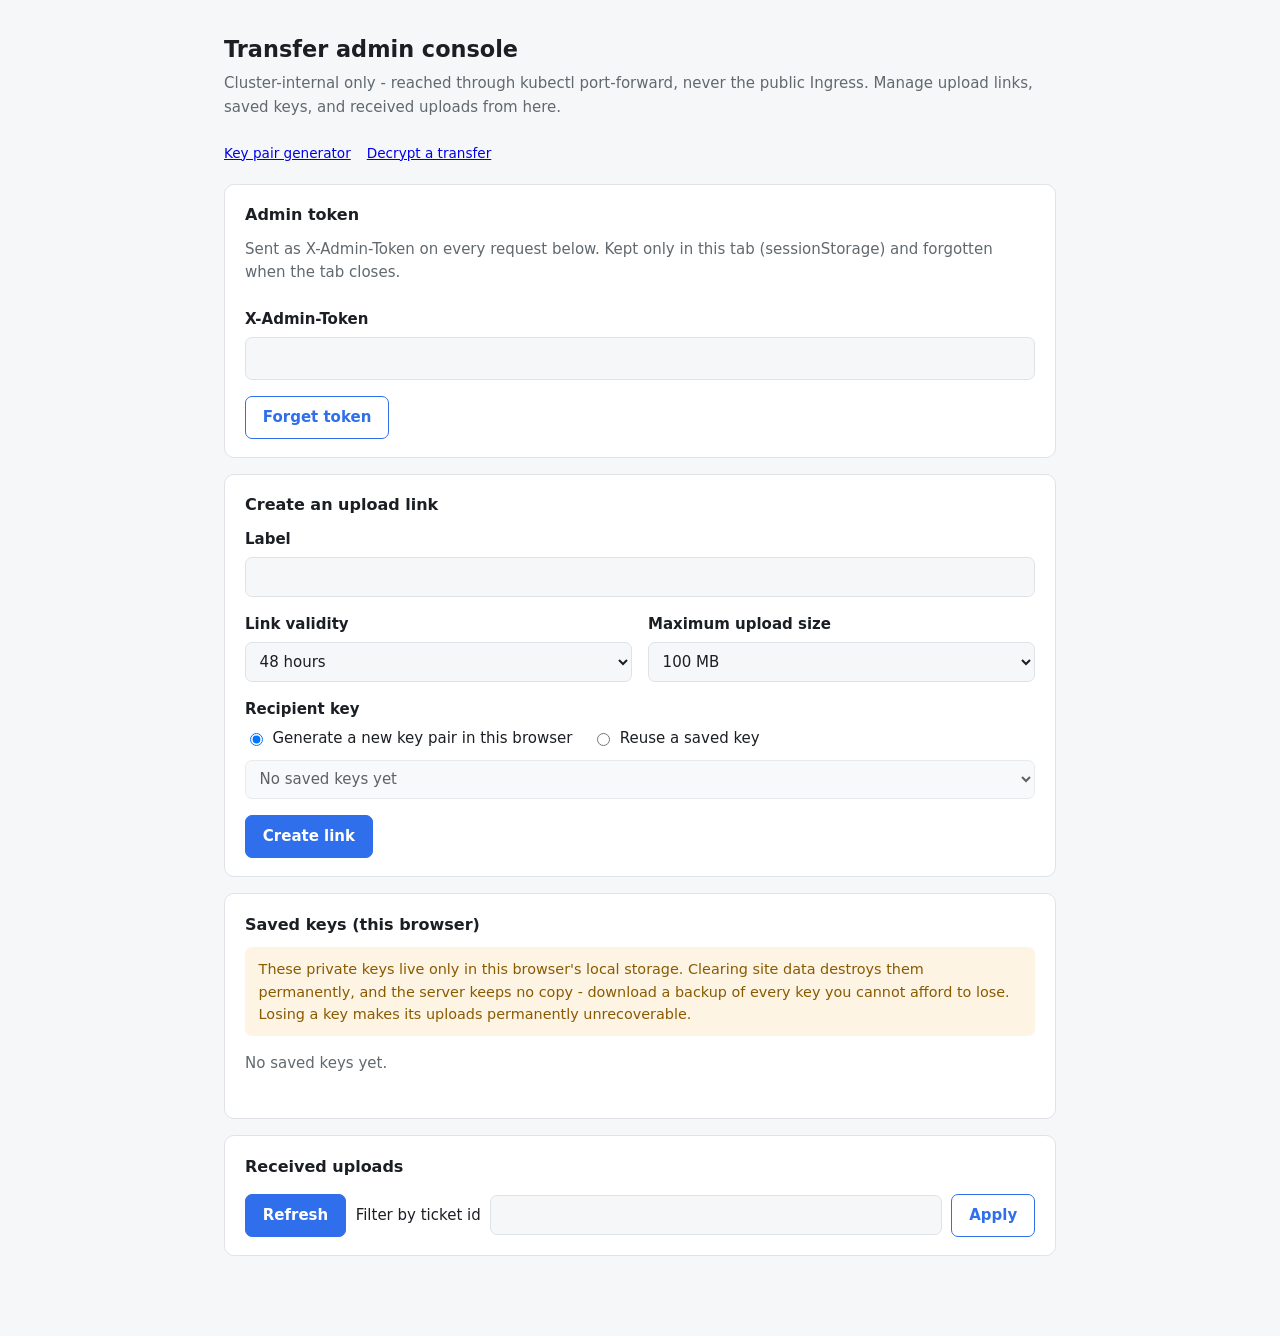
<file: wwwroot/transfer-admin/index.html>
<!DOCTYPE html>
<!--
    Cluster-internal admin console. The public Ingress for transfer.coflnet.com routes only the
    /transfer/ prefix, so everything under /transfer-admin/ (this page included) is unreachable
    from the internet - it is only ever opened through `kubectl port-forward svc/static-s3 8000:8000 -n s3`
    and then browsing to http://localhost:8000/transfer-admin/.
-->
<html lang="en">

<head>
    <meta charset="utf-8">
    <meta name="viewport" content="width=device-width, initial-scale=1">
    <meta name="robots" content="noindex, nofollow">
    <title data-i18n-title="admin.title">Transfer admin console</title>
    <link rel="stylesheet" href="../transfer/style.css">
</head>

<body>
    <main class="admin">
        <h1 data-i18n="admin.title">Transfer admin console</h1>
        <p class="sub" data-i18n="admin.intro">
            Cluster-internal only - reached through kubectl port-forward, never the public Ingress. Manage upload
            links, saved keys, and received uploads from here.
        </p>

        <nav class="top">
            <a href="keys.html" data-i18n="admin.nav.keys">Key pair generator</a>
            <a href="decrypt.html" data-i18n="admin.nav.decrypt">Decrypt a transfer</a>
        </nav>

        <!-- (a) Admin token -->
        <section class="panel">
            <h2 data-i18n="admin.token.title">Admin token</h2>
            <p class="sub" data-i18n="admin.token.description">
                Sent as X-Admin-Token on every request below. Kept only in this tab (sessionStorage) and forgotten
                when the tab closes.
            </p>
            <div class="field">
                <label for="admin-token" data-i18n="admin.token.label">X-Admin-Token</label>
                <input type="password" id="admin-token" autocomplete="off" spellcheck="false">
            </div>
            <div class="row">
                <button class="secondary" id="forget-token" data-i18n="admin.token.forget">Forget token</button>
            </div>
            <div class="note bad" id="token-error" hidden></div>
        </section>

        <!-- (b) Create an upload link -->
        <section class="panel">
            <h2 data-i18n="admin.create.title">Create an upload link</h2>
            <form id="create-form">
                <div class="field">
                    <label for="create-label" data-i18n="admin.create.label">Label</label>
                    <input type="text" id="create-label">
                </div>
                <div class="field grid-2">
                    <div>
                        <label for="create-ttl" data-i18n="admin.create.ttl">Link validity</label>
                        <select id="create-ttl">
                            <option value="3600" data-i18n="admin.create.ttl.1h">1 hour</option>
                            <option value="86400" data-i18n="admin.create.ttl.24h">24 hours</option>
                            <option value="172800" selected data-i18n="admin.create.ttl.48h">48 hours</option>
                            <option value="604800" data-i18n="admin.create.ttl.7d">7 days</option>
                            <option value="1209600" data-i18n="admin.create.ttl.14d">14 days</option>
                        </select>
                    </div>
                    <div>
                        <label for="create-max-bytes" data-i18n="admin.create.maxBytes">Maximum upload size</label>
                        <select id="create-max-bytes">
                            <option value="10485760" data-i18n="admin.create.maxBytes.10mb">10 MB</option>
                            <option value="104857600" selected data-i18n="admin.create.maxBytes.100mb">100 MB
                            </option>
                            <option value="268435456" data-i18n="admin.create.maxBytes.256mb">256 MB</option>
                        </select>
                    </div>
                </div>
                <div class="field">
                    <label data-i18n="admin.create.keySource">Recipient key</label>
                    <div class="choice">
                        <label>
                            <input type="radio" name="key-source" value="generate" checked>
                            <span data-i18n="admin.create.keySource.generate">Generate a new key pair in this
                                browser</span>
                        </label>
                        <label>
                            <input type="radio" name="key-source" value="reuse">
                            <span data-i18n="admin.create.keySource.reuse">Reuse a saved key</span>
                        </label>
                    </div>
                    <select id="create-saved-key" disabled>
                        <option value="" data-i18n="admin.create.savedKey.empty">No saved keys yet</option>
                    </select>
                </div>
                <div class="row">
                    <button type="submit" id="create-submit" data-i18n="admin.create.submit">Create link</button>
                </div>
            </form>
            <div class="note bad" id="create-error" hidden></div>

            <div id="create-result" hidden>
                <div class="note ok" id="create-saved-notice" hidden data-i18n="admin.create.savedNotice"></div>
                <dl class="facts">
                    <div>
                        <dt data-i18n="admin.create.result.url">Upload link</dt>
                        <dd class="mono" id="result-url"></dd>
                    </div>
                    <div>
                        <dt data-i18n="admin.create.result.ticket">Ticket id</dt>
                        <dd class="mono" id="result-id"></dd>
                    </div>
                    <div>
                        <dt data-i18n="upload.fact.expires">Link expires</dt>
                        <dd id="result-expires"></dd>
                    </div>
                    <div>
                        <dt data-i18n="upload.fact.max">Max file size</dt>
                        <dd id="result-max"></dd>
                    </div>
                </dl>
                <div class="row">
                    <button class="secondary" id="copy-link" data-i18n="admin.create.copy">Copy link</button>
                </div>
            </div>
        </section>

        <!-- (c) Saved keys -->
        <section class="panel">
            <h2 data-i18n="admin.keys.title">Saved keys (this browser)</h2>
            <div class="note warn" data-i18n="admin.keys.warning"></div>
            <div class="note bad" id="storage-unavailable" hidden data-i18n="admin.keys.unavailable"></div>
            <p class="sub" id="keys-empty" data-i18n="admin.keys.empty">No saved keys yet.</p>
            <div class="table-scroll">
                <table id="keys-table" hidden>
                    <thead>
                        <tr>
                            <th data-i18n="admin.keys.column.label">Label</th>
                            <th data-i18n="admin.keys.column.id">Ticket id</th>
                            <th data-i18n="admin.keys.column.created">Created</th>
                            <th></th>
                        </tr>
                    </thead>
                    <tbody id="keys-body"></tbody>
                </table>
            </div>
        </section>

        <!-- (d) Received uploads -->
        <section class="panel">
            <h2 data-i18n="admin.uploads.title">Received uploads</h2>
            <div class="row">
                <button id="uploads-refresh" data-i18n="admin.uploads.refresh">Refresh</button>
                <label for="uploads-filter" data-i18n="admin.uploads.filter.label">Filter by ticket id</label>
                <input type="text" id="uploads-filter" class="grow">
                <button class="secondary" id="uploads-filter-apply" data-i18n="admin.uploads.filter.apply">Apply
                </button>
            </div>
            <div class="note bad" id="uploads-error" hidden></div>
            <p class="sub" id="uploads-empty" data-i18n="admin.uploads.empty" hidden>No uploads found.</p>
            <div class="table-scroll">
                <table id="uploads-table" hidden>
                    <thead>
                        <tr>
                            <th data-i18n="admin.uploads.column.ticket">Ticket</th>
                            <th data-i18n="admin.uploads.column.file">File</th>
                            <th data-i18n="admin.uploads.column.size">Size</th>
                            <th data-i18n="admin.uploads.column.modified">Received</th>
                            <th></th>
                        </tr>
                    </thead>
                    <tbody id="uploads-body"></tbody>
                </table>
            </div>
        </section>
    </main>

    <script type="module">
        import { decryptFile, generateKeyPair } from '../transfer/crypto.js';
        import { mobile, readKeys, saveKeys, download, copy } from './mobile.js';
        import { applyTranslations, formatExpiry, formatSize, t } from '../transfer/i18n.js';

        applyTranslations();

        // --- Admin token: sessionStorage only, so it dies with the tab rather than lingering
        // like localStorage would. ---
        const TOKEN_KEY = 'statics3.transfer.adminToken';
        const tokenInput = document.getElementById('admin-token');
        const tokenError = document.getElementById('token-error');

        async function getToken() {
            try {
                const retained = sessionStorage.getItem(TOKEN_KEY);
                if (retained !== null) return retained;
            } catch { /* Native profiles can still supply their initial token. */ }
            return mobile ? await mobile.readToken() : '';
        }

        function setToken(value) {
            try {
                if (value || mobile) sessionStorage.setItem(TOKEN_KEY, value);
                else sessionStorage.removeItem(TOKEN_KEY);
            } catch {
                // Best effort only - adminFetch() still sends whatever is in the field.
            }
        }

        tokenInput.value = await getToken();
        tokenInput.addEventListener('input', () => setToken(tokenInput.value));
        document.getElementById('forget-token').addEventListener('click', () => {
            tokenInput.value = '';
            setToken('');
            tokenError.hidden = true;
        });

        async function adminFetch(path, options = {}) {
            const headers = new Headers(options.headers || {});
            headers.set('X-Admin-Token', tokenInput.value);
            const response = await fetch(path, { ...options, headers });
            tokenError.hidden = response.status !== 401;
            if (response.status === 401)
                tokenError.textContent = t('admin.token.rejected');
            return response;
        }

        // --- Saved keys: the native production vault on Android, localStorage in ordinary browsers. ---
        const storageUnavailable = document.getElementById('storage-unavailable');
        let storageOk = true;

        async function persistSavedKeys(keys) {
            try {
                await saveKeys(keys);
                storageOk = true;
            } catch {
                storageOk = false;
            }
            storageUnavailable.hidden = storageOk;
            return storageOk;
        }

        let savedKeys = [];
        try { savedKeys = await readKeys(); }
        catch {
            storageOk = false;
            // Never replace an unavailable native vault with an empty key list.
            if (mobile) document.getElementById('create-submit').disabled = true;
        }
        storageUnavailable.hidden = storageOk;

        function findSavedKey(ticketId) {
            return savedKeys.find((entry) => entry.id === ticketId);
        }

        // --- (b) Create an upload link ---
        const createForm = document.getElementById('create-form');
        const createError = document.getElementById('create-error');
        const createResult = document.getElementById('create-result');
        const createSavedNotice = document.getElementById('create-saved-notice');
        const savedKeySelect = document.getElementById('create-saved-key');
        const submitButton = document.getElementById('create-submit');

        function renderSavedKeyOptions() {
            savedKeySelect.textContent = '';
            if (savedKeys.length === 0) {
                const empty = document.createElement('option');
                empty.value = '';
                empty.textContent = t('admin.create.savedKey.empty');
                savedKeySelect.append(empty);
                return;
            }
            for (const entry of savedKeys) {
                const option = document.createElement('option');
                option.value = entry.id;
                option.textContent = `${entry.label || t('upload.defaultLabel')} (${entry.id})`;
                savedKeySelect.append(option);
            }
        }

        for (const radio of createForm.elements['key-source'])
            radio.addEventListener('change', () => {
                savedKeySelect.disabled = createForm.elements['key-source'].value !== 'reuse';
            });

        let creating = false;
        createForm.addEventListener('submit', async (event) => {
            event.preventDefault();
            if (creating) return;
            creating = true;
            const originalLabel = submitButton.textContent;
            try {
                createError.hidden = true;
                createResult.hidden = true;
                createSavedNotice.hidden = true;

                const keySource = createForm.elements['key-source'].value;
                let publicKey;
                let generatedPrivateKeyJwk = null;

                if (keySource === 'reuse') {
                    const chosen = findSavedKey(savedKeySelect.value);
                    if (!chosen) {
                        createError.textContent = t('admin.create.error.selectKey');
                        createError.hidden = false;
                        return;
                    }
                    publicKey = chosen.publicKey;
                } else {
                    const pair = await generateKeyPair();
                    publicKey = pair.publicKey;
                    generatedPrivateKeyJwk = pair.privateKeyJwk;
                }

                const label = document.getElementById('create-label').value.trim();
                submitButton.disabled = true;
                submitButton.textContent = t('admin.create.submitting');
                let response;
                try {
                    response = await adminFetch('/transfer-admin/links', {
                        method: 'POST',
                        headers: { 'Content-Type': 'application/json' },
                        body: JSON.stringify({
                            label: label || null,
                            ttlSeconds: Number(document.getElementById('create-ttl').value),
                            maxBytes: Number(document.getElementById('create-max-bytes').value),
                            publicKey
                        })
                    });
                } catch {
                    createError.textContent = t('admin.create.error');
                    createError.hidden = false;
                    return;
                }

                if (!response.ok) {
                    createError.textContent = t('admin.create.error');
                    createError.hidden = false;
                    return;
                }

                const ticket = await response.json();
                document.getElementById('result-url').textContent = ticket.url;
                document.getElementById('result-id').textContent = ticket.id;
                document.getElementById('result-expires').textContent = formatExpiry(ticket.expiresAt);
                document.getElementById('result-max').textContent = formatSize(ticket.maxBytes);

                if (generatedPrivateKeyJwk) {
                    savedKeys.push({
                        id: ticket.id,
                        label: ticket.label || label || '',
                        createdAt: new Date().toISOString(),
                        publicKey,
                        privateKeyJwk: generatedPrivateKeyJwk
                    });
                    const persisted = await persistSavedKeys(savedKeys);
                    renderSavedKeyOptions();
                    renderSavedKeys();
                    createSavedNotice.hidden = !persisted;
                    if (mobile && !persisted) {
                        // Retain the key for backup, but withhold a link until its key is durable.
                        document.getElementById('result-url').textContent = '';
                        return;
                    }
                }
                if (mobile && !storageOk && !await persistSavedKeys(savedKeys)) return;
                createResult.hidden = false;
            } finally {
                creating = false;
                submitButton.disabled = false;
                submitButton.textContent = originalLabel;
            }
        });

        document.getElementById('copy-link').addEventListener('click', async (event) => {
            await copy(document.getElementById('result-url').textContent);
            const button = event.currentTarget;
            const original = button.textContent;
            button.textContent = t('keys.copied');
            setTimeout(() => { button.textContent = original; }, 1200);
        });

        // --- (c) Saved keys list ---
        const keysEmpty = document.getElementById('keys-empty');
        const keysTable = document.getElementById('keys-table');
        const keysBody = document.getElementById('keys-body');

        function renderSavedKeys() {
            keysBody.textContent = '';
            keysEmpty.hidden = savedKeys.length !== 0;
            keysTable.hidden = savedKeys.length === 0;

            for (const entry of savedKeys) {
                const row = document.createElement('tr');

                const labelCell = document.createElement('td');
                labelCell.textContent = entry.label || t('upload.defaultLabel');
                const idCell = document.createElement('td');
                idCell.className = 'mono';
                idCell.textContent = entry.id;
                const createdCell = document.createElement('td');
                createdCell.textContent = new Date(entry.createdAt).toLocaleString();

                const actionsCell = document.createElement('td');
                actionsCell.className = 'actions';
                const downloadButton = document.createElement('button');
                downloadButton.className = 'secondary';
                downloadButton.textContent = t('admin.keys.download');
                downloadButton.addEventListener('click', () => downloadKeyBackup(entry));
                const forgetButton = document.createElement('button');
                forgetButton.className = 'secondary';
                forgetButton.textContent = t('admin.keys.forget');
                forgetButton.addEventListener('click', () => forgetSavedKey(entry.id));
                actionsCell.append(downloadButton, forgetButton);

                row.append(labelCell, idCell, createdCell, actionsCell);
                keysBody.append(row);
            }
        }

        async function downloadKeyBackup(entry) {
            const blob = new Blob([JSON.stringify(entry, null, 2)], { type: 'application/json' });
            await download(blob, `transfer-key-${entry.id}.jwk.json`);
        }

        async function forgetSavedKey(id) {
            if (!confirm(t('admin.keys.forgetConfirm')))
                return;
            const remaining = savedKeys.filter((entry) => entry.id !== id);
            if (!await persistSavedKeys(remaining)) return;
            savedKeys = remaining;
            renderSavedKeyOptions();
            renderSavedKeys();
            renderUploads();
        }

        renderSavedKeyOptions();
        renderSavedKeys();

        // --- (d) Received uploads ---
        const uploadsError = document.getElementById('uploads-error');
        const uploadsEmpty = document.getElementById('uploads-empty');
        const uploadsTable = document.getElementById('uploads-table');
        const uploadsBody = document.getElementById('uploads-body');
        const uploadsFilter = document.getElementById('uploads-filter');
        let uploads = [];

        function parseKey(key) {
            const parts = key.split('/');
            return { ticketId: parts[1] || '', filename: parts.slice(2).join('/') || parts.at(-1) || key };
        }

        async function loadUploads() {
            uploadsError.hidden = true;
            const id = uploadsFilter.value.trim();
            const path = id ? `/transfer-admin/uploads?id=${encodeURIComponent(id)}` : '/transfer-admin/uploads';
            let response;
            try {
                response = await adminFetch(path);
            } catch {
                response = null;
            }
            if (!response || !response.ok) {
                if (response?.status !== 401) {
                    uploadsError.textContent = t('admin.uploads.loadError');
                    uploadsError.hidden = false;
                }
                uploads = [];
                renderUploads();
                return;
            }
            uploads = await response.json();
            renderUploads();
        }

        function renderUploads() {
            uploadsBody.textContent = '';
            uploadsEmpty.hidden = uploads.length !== 0;
            uploadsTable.hidden = uploads.length === 0;

            for (const item of uploads) {
                const { ticketId, filename } = parseKey(item.key);
                const row = document.createElement('tr');

                const ticketCell = document.createElement('td');
                ticketCell.className = 'mono';
                ticketCell.textContent = ticketId;
                const fileCell = document.createElement('td');
                fileCell.textContent = filename;
                const sizeCell = document.createElement('td');
                sizeCell.textContent = formatSize(item.size);
                const modifiedCell = document.createElement('td');
                modifiedCell.textContent = new Date(item.lastModified).toLocaleString();

                const actionsCell = document.createElement('td');
                actionsCell.className = 'actions';
                const key = findSavedKey(ticketId);
                if (key) {
                    const decryptButton = document.createElement('button');
                    decryptButton.textContent = t('admin.uploads.decrypt');
                    decryptButton.addEventListener('click', () => decryptAndSave(item, key, row, decryptButton));
                    actionsCell.append(decryptButton);
                } else {
                    const downloadButton = document.createElement('button');
                    downloadButton.className = 'secondary';
                    downloadButton.textContent = t('admin.uploads.download');
                    downloadButton.addEventListener('click', () => downloadCiphertext(item, downloadButton));
                    const hint = document.createElement('div');
                    hint.className = 'status';
                    hint.textContent = t('admin.uploads.noKeyHint');
                    actionsCell.append(downloadButton, hint);
                }

                row.append(ticketCell, fileCell, sizeCell, modifiedCell, actionsCell);
                uploadsBody.append(row);
            }
        }

        function encodedKeyPath(key) {
            return key.split('/').map(encodeURIComponent).join('/');
        }

        async function downloadCiphertext(item, button) {
            const original = button.textContent;
            button.disabled = true;
            try {
                const response = await adminFetch(`/transfer-admin/uploads/${encodedKeyPath(item.key)}`);
                if (!response.ok)
                    throw new Error(t('admin.uploads.downloadError'));
                const blob = await response.blob();
                await download(blob, parseKey(item.key).filename);
            } catch (failure) {
                uploadsError.textContent = failure.message || t('admin.uploads.downloadError');
                uploadsError.hidden = false;
            } finally {
                button.disabled = false;
                button.textContent = original;
            }
        }

        // Maps a decryption failure to a stable, translated message rather than a raw stack:
        // crypto.js error codes are dictionary keys already; a failed AES-GCM auth tag surfaces
        // as a native OperationError with no .code, which is always a wrong (or altered) key.
        function decryptErrorMessage(failure) {
            if (failure.code) return t(failure.code);
            if (failure.name === 'OperationError') return t('decrypt.error.wrongKey');
            return t('decrypt.error.generic');
        }

        async function decryptAndSave(item, key, row, button) {
            const original = button.textContent;
            button.disabled = true;
            button.textContent = t('decrypt.status.working');

            const status = document.createElement('div');
            status.className = 'status';
            const track = document.createElement('div');
            track.className = 'track';
            const bar = document.createElement('div');
            bar.className = 'bar';
            track.append(bar);
            row.append(status, track);

            try {
                const response = await adminFetch(`/transfer-admin/uploads/${encodedKeyPath(item.key)}`);
                if (!response.ok)
                    throw new Error(t('admin.uploads.downloadError'));
                const blob = await response.blob();
                const opened = await decryptFile(blob, key.privateKeyJwk, {
                    onProgress: (done, total) => {
                        bar.style.width = `${total ? Math.round((done / total) * 100) : 100}%`;
                    }
                });
                bar.style.width = '100%';
                status.textContent = t('decrypt.status.done', { name: opened.name, size: formatSize(opened.size) });
                status.style.color = 'var(--ok)';

                if (mobile) {
                    await download(opened.blob, opened.name);
                } else {
                    const link = document.createElement('a');
                    link.href = URL.createObjectURL(opened.blob);
                    link.download = opened.name;
                    link.textContent = t('decrypt.save', { name: opened.name });
                    link.className = 'receipt';
                    link.style.display = 'block';
                    row.append(link);
                    link.click();
                }
                button.remove();
            } catch (failure) {
                status.textContent = decryptErrorMessage(failure);
                status.style.color = 'var(--bad)';
                track.hidden = true;
                button.disabled = false;
                button.textContent = original;
            }
        }

        document.getElementById('uploads-refresh').addEventListener('click', loadUploads);
        document.getElementById('uploads-filter-apply').addEventListener('click', loadUploads);
        uploadsFilter.addEventListener('keydown', (event) => {
            if (event.key === 'Enter') {
                event.preventDefault();
                loadUploads();
            }
        });

        // Uploads load on demand (Refresh/filter), not on page open - with no admin token
        // entered yet, an automatic fetch here would immediately flash a false "rejected" error.
    </script>
</body>

</html>
</file>
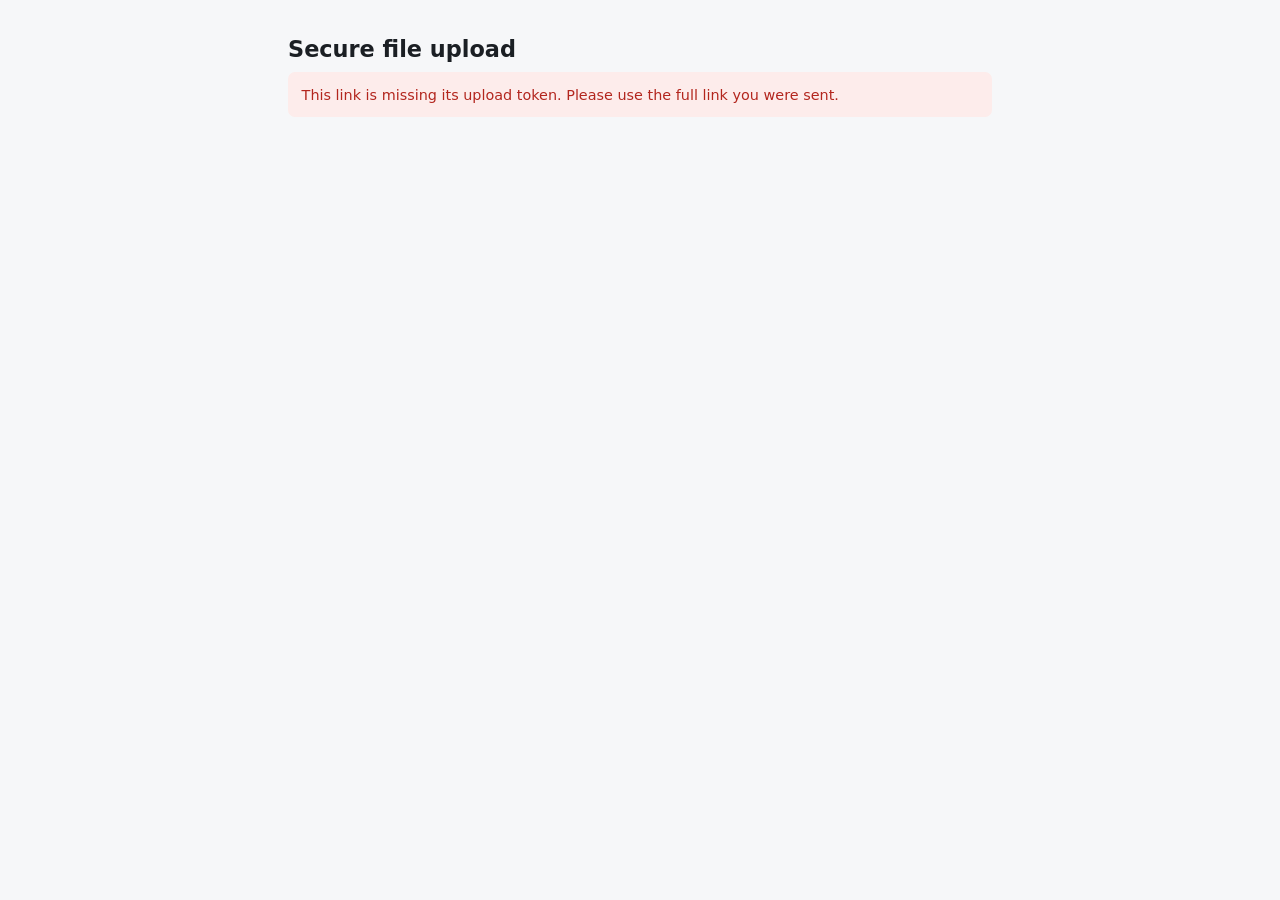
<file: wwwroot/transfer/index.html>
<!DOCTYPE html>
<html lang="en">

<head>
    <meta charset="utf-8">
    <meta name="viewport" content="width=device-width, initial-scale=1">
    <meta name="robots" content="noindex, nofollow">
    <title>Secure file upload</title>
    <link rel="stylesheet" href="style.css">
</head>

<body>
    <main data-i18n-title="upload.title">
        <h1 data-i18n="upload.title">Secure file upload</h1>
        <p class="sub" id="subtitle" data-i18n="upload.checking">Checking your upload link...</p>

        <div class="note bad" id="error" hidden></div>

        <section id="app" hidden>
            <div class="panel">
                <dl class="facts">
                    <div>
                        <dt data-i18n="upload.fact.for">For</dt>
                        <dd id="label"></dd>
                    </div>
                    <div>
                        <dt data-i18n="upload.fact.expires">Link expires</dt>
                        <dd id="expires">-</dd>
                    </div>
                    <div>
                        <dt data-i18n="upload.fact.max">Max file size</dt>
                        <dd id="max">-</dd>
                    </div>
                </dl>
            </div>

            <div class="drop" id="drop" role="button" tabindex="0" aria-controls="picker">
                <strong data-i18n="upload.drop.title">Choose files or drop them here</strong>
                <span data-i18n="upload.drop.hint">Every file is encrypted on this device before it is sent.</span>
            </div>
            <input type="file" id="picker" multiple>

            <div class="panel" id="files" hidden></div>

            <footer data-i18n="upload.footer"></footer>
        </section>
    </main>

    <script type="module">
        import { encryptFile } from './crypto.js';
        import { applyTranslations, formatExpiry, formatSize, t } from './i18n.js';

        applyTranslations();

        const token = location.hash.slice(1);
        const subtitle = document.getElementById('subtitle');
        const error = document.getElementById('error');
        const app = document.getElementById('app');
        const drop = document.getElementById('drop');
        const picker = document.getElementById('picker');
        const files = document.getElementById('files');

        let ticket = null;

        const fail = (key) => {
            subtitle.hidden = true;
            error.textContent = t(key);
            error.hidden = false;
        };

        async function load() {
            if (!token)
                return fail('upload.error.noToken');
            let response;
            try {
                response = await fetch('/transfer/link', { headers: { 'X-Upload-Token': token } });
            } catch {
                return fail('upload.error.unreachable');
            }
            if (response.status === 410)
                return fail('upload.error.expired');
            if (!response.ok)
                return fail('upload.error.invalid');

            ticket = await response.json();
            document.getElementById('label').textContent = ticket.label || t('upload.defaultLabel');
            document.getElementById('expires').textContent = formatExpiry(ticket.expiresAt);
            document.getElementById('max').textContent = formatSize(ticket.maxBytes);
            subtitle.textContent = t('upload.ready');
            app.hidden = false;
        }

        function addRow(file) {
            const row = document.createElement('div');
            row.className = 'item';
            const head = document.createElement('div');
            head.className = 'item-head';
            const name = document.createElement('span');
            name.className = 'item-name';
            name.textContent = file.name;
            const size = document.createElement('span');
            size.className = 'item-size';
            size.textContent = formatSize(file.size);
            head.append(name, size);
            const status = document.createElement('div');
            status.className = 'status';
            const track = document.createElement('div');
            track.className = 'track';
            const bar = document.createElement('div');
            bar.className = 'bar';
            track.append(bar);
            row.append(head, status, track);
            files.append(row);
            files.hidden = false;
            return { row, status, track, bar };
        }

        const uploadErrorKey = (status) => {
            if (status === 413) return 'upload.error.rejectedSize';
            if (status === 410) return 'upload.error.expiredDuring';
            if (status === 401) return 'upload.error.noLongerValid';
            return 'upload.error.serverRejected';
        };

        async function handle(file) {
            const view = addRow(file);
            const setProgress = (done, total) => {
                view.bar.style.width = `${total ? Math.round((done / total) * 100) : 100}%`;
            };
            const reject = (message) => {
                view.status.textContent = message;
                view.status.style.color = 'var(--bad)';
                view.track.hidden = true;
            };
            if (file.size > ticket.maxBytes)
                return reject(t('upload.error.tooLarge', { size: formatSize(ticket.maxBytes) }));

            try {
                view.status.textContent = t('upload.status.encrypting');
                // Encryption fills the first half of the bar, the upload the second.
                const sealed = await encryptFile(file, ticket.publicKey, {
                    chunkSize: ticket.chunkSize,
                    onProgress: (done, total) => setProgress(done, total * 2)
                });
                if (sealed.size > ticket.maxBytes)
                    return reject(t('upload.error.tooLargeSealed', { size: formatSize(ticket.maxBytes) }));

                view.status.textContent = t('upload.status.uploading');
                const receipt = await new Promise((resolve, rejectUpload) => {
                    const request = new XMLHttpRequest();
                    request.open('POST', '/transfer/upload');
                    request.setRequestHeader('X-Upload-Token', token);
                    request.setRequestHeader('Content-Type', 'application/octet-stream');
                    request.upload.onprogress = (event) => {
                        if (event.lengthComputable)
                            setProgress(event.total + event.loaded, event.total * 2);
                    };
                    request.onload = () => request.status === 201
                        ? resolve(JSON.parse(request.responseText))
                        : rejectUpload(new Error(t(uploadErrorKey(request.status))));
                    request.onerror = () => rejectUpload(new Error(t('upload.error.network')));
                    request.send(sealed);
                });

                view.bar.style.width = '100%';
                view.status.textContent = t('upload.status.done');
                view.status.style.color = 'var(--ok)';
                const proof = document.createElement('div');
                proof.className = 'receipt mono';
                proof.textContent = t('upload.status.receipt', {
                    hash: receipt.sha256.slice(0, 16),
                    size: formatSize(receipt.bytes)
                });
                view.row.append(proof);
            } catch (failure) {
                reject(failure.message || t('upload.error.generic'));
            }
        }

        async function queue(list) {
            for (const file of list)
                await handle(file);
        }

        drop.addEventListener('click', () => picker.click());
        drop.addEventListener('keydown', (event) => {
            if (event.key === 'Enter' || event.key === ' ') {
                event.preventDefault();
                picker.click();
            }
        });
        picker.addEventListener('change', () => {
            queue([...picker.files]);
            picker.value = '';
        });
        drop.addEventListener('dragover', (event) => {
            event.preventDefault();
            drop.classList.add('over');
        });
        drop.addEventListener('dragleave', () => drop.classList.remove('over'));
        drop.addEventListener('drop', (event) => {
            event.preventDefault();
            drop.classList.remove('over');
            queue([...event.dataTransfer.files]);
        });

        load();
    </script>
</body>

</html>
</file>
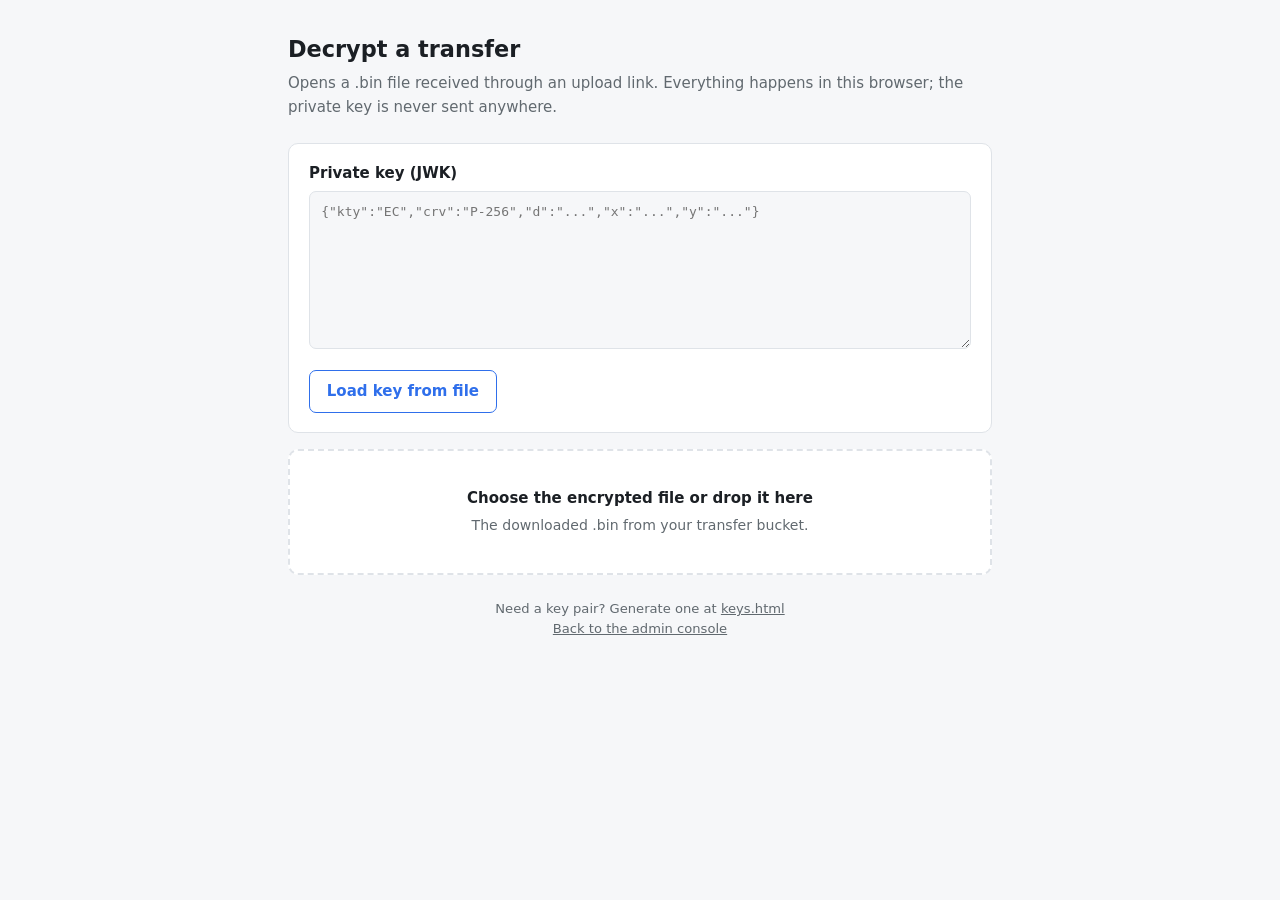
<file: wwwroot/transfer-admin/decrypt.html>
<!DOCTYPE html>
<!--
    Cluster-internal operator page. The public Ingress for transfer.coflnet.com routes only the
    /transfer/ prefix, so everything under /transfer-admin/ (this file included) is unreachable
    from the internet - it is only ever opened through `kubectl port-forward svc/static-s3 8000:8000 -n s3`.
-->
<html lang="en">

<head>
    <meta charset="utf-8">
    <meta name="viewport" content="width=device-width, initial-scale=1">
    <meta name="robots" content="noindex, nofollow">
    <title>Decrypt a transfer</title>
    <link rel="stylesheet" href="../transfer/style.css">
</head>

<body>
    <main data-i18n-title="decrypt.title">
        <h1 data-i18n="decrypt.title">Decrypt a transfer</h1>
        <p class="sub" data-i18n="decrypt.intro"></p>

        <div class="panel">
            <label for="key" data-i18n="decrypt.key.label">Private key (JWK)</label>
            <textarea id="key" rows="7" spellcheck="false"
                placeholder='{"kty":"EC","crv":"P-256","d":"...","x":"...","y":"..."}'></textarea>
            <div class="row">
                <button class="secondary" id="pick-key" data-i18n="decrypt.key.load">Load key from file</button>
                <span class="status" id="key-status"></span>
            </div>
            <input type="file" id="key-file" accept=".json,.jwk,application/json">
        </div>

        <div class="drop" id="drop" role="button" tabindex="0" aria-controls="picker">
            <strong data-i18n="decrypt.drop.title">Choose the encrypted file or drop it here</strong>
            <span data-i18n="decrypt.drop.hint">The downloaded .bin from your transfer bucket.</span>
        </div>
        <input type="file" id="picker" multiple>

        <div class="panel" id="files" hidden></div>

        <footer>
            <span data-i18n="decrypt.footer"></span> <a href="keys.html">keys.html</a>
            <br>
            <a href="index.html" data-i18n="admin.nav.console">Back to the admin console</a>
        </footer>
    </main>

    <script type="module">
        import { mobile, download } from './mobile.js';
        import { decryptFile } from '../transfer/crypto.js';
        import { applyTranslations, formatSize, t } from '../transfer/i18n.js';

        applyTranslations();

        const keyField = document.getElementById('key');
        const keyStatus = document.getElementById('key-status');
        const keyFile = document.getElementById('key-file');
        const drop = document.getElementById('drop');
        const picker = document.getElementById('picker');
        const files = document.getElementById('files');

        // The key stays in memory only; persisting it here would put a decryption key in
        // browser storage on a shared localhost origin.
        document.getElementById('pick-key').addEventListener('click', () => keyFile.click());
        keyFile.addEventListener('change', async () => {
            const file = keyFile.files[0];
            if (!file) return;
            keyField.value = await file.text();
            keyStatus.textContent = t('decrypt.key.loaded', { name: file.name });
            keyFile.value = '';
        });

        function addRow(file) {
            const row = document.createElement('div');
            row.className = 'item';
            const head = document.createElement('div');
            head.className = 'item-head';
            const name = document.createElement('span');
            name.className = 'item-name';
            name.textContent = file.name;
            const size = document.createElement('span');
            size.className = 'item-size';
            size.textContent = formatSize(file.size);
            head.append(name, size);
            const status = document.createElement('div');
            status.className = 'status';
            const track = document.createElement('div');
            track.className = 'track';
            const bar = document.createElement('div');
            bar.className = 'bar';
            track.append(bar);
            row.append(head, status, track);
            files.append(row);
            files.hidden = false;
            return { row, status, track, bar };
        }

        const failureMessage = (failure) => {
            if (failure.name === 'OperationError') return t('decrypt.error.wrongKey');
            if (failure.code) return t(failure.code);
            return failure.message || t('decrypt.error.generic');
        };

        async function handle(file) {
            const view = addRow(file);
            try {
                view.status.textContent = t('decrypt.status.working');
                const opened = await decryptFile(file, keyField.value.trim(), {
                    onProgress: (done, total) => {
                        view.bar.style.width = `${total ? Math.round((done / total) * 100) : 100}%`;
                    }
                });
                view.bar.style.width = '100%';
                view.status.textContent = t('decrypt.status.done', {
                    name: opened.name,
                    size: formatSize(opened.size)
                });
                view.status.style.color = 'var(--ok)';

                if (mobile) {
                    await download(opened.blob, opened.name);
                } else {
                    const link = document.createElement('a');
                    link.href = URL.createObjectURL(opened.blob);
                    link.download = opened.name;
                    link.textContent = t('decrypt.save', { name: opened.name });
                    link.className = 'receipt';
                    link.style.display = 'block';
                    view.row.append(link);
                    link.click();
                }
            } catch (failure) {
                view.status.textContent = failureMessage(failure);
                view.status.style.color = 'var(--bad)';
                view.track.hidden = true;
            }
        }

        async function queue(list) {
            if (!keyField.value.trim()) {
                keyStatus.textContent = t('decrypt.key.required');
                keyStatus.style.color = 'var(--bad)';
                return;
            }
            keyStatus.style.color = '';
            for (const file of list)
                await handle(file);
        }

        drop.addEventListener('click', () => picker.click());
        drop.addEventListener('keydown', (event) => {
            if (event.key === 'Enter' || event.key === ' ') {
                event.preventDefault();
                picker.click();
            }
        });
        picker.addEventListener('change', () => {
            queue([...picker.files]);
            picker.value = '';
        });
        drop.addEventListener('dragover', (event) => {
            event.preventDefault();
            drop.classList.add('over');
        });
        drop.addEventListener('dragleave', () => drop.classList.remove('over'));
        drop.addEventListener('drop', (event) => {
            event.preventDefault();
            drop.classList.remove('over');
            queue([...event.dataTransfer.files]);
        });
    </script>
</body>

</html>
</file>
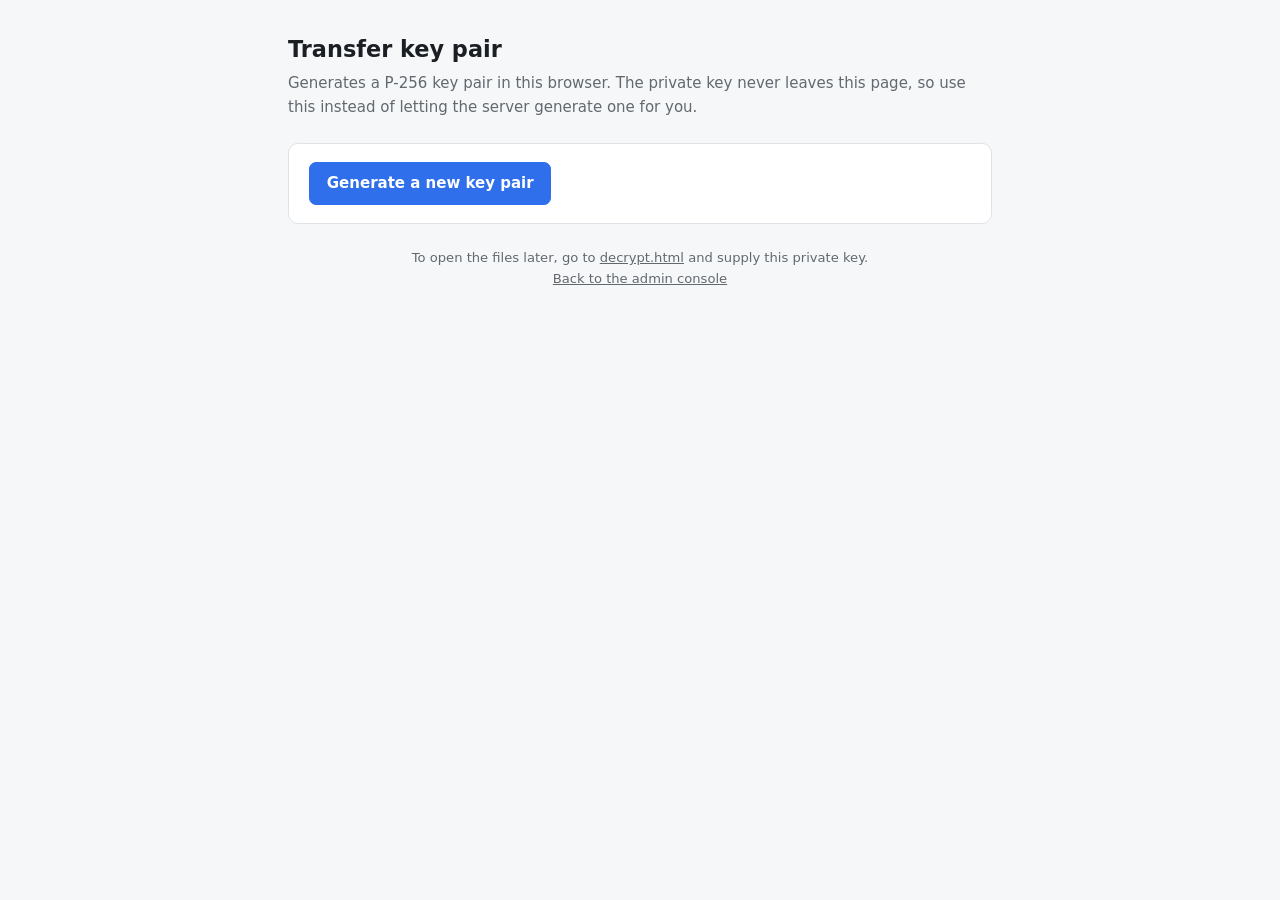
<file: wwwroot/transfer-admin/keys.html>
<!DOCTYPE html>
<!--
    Cluster-internal operator page. The public Ingress for transfer.coflnet.com routes only the
    /transfer/ prefix, so everything under /transfer-admin/ (this file included) is unreachable
    from the internet - it is only ever opened through `kubectl port-forward svc/static-s3 8000:8000 -n s3`.
-->
<html lang="en">

<head>
    <meta charset="utf-8">
    <meta name="viewport" content="width=device-width, initial-scale=1">
    <meta name="robots" content="noindex, nofollow">
    <title>Transfer key pair</title>
    <link rel="stylesheet" href="../transfer/style.css">
</head>

<body>
    <main data-i18n-title="keys.title">
        <h1 data-i18n="keys.title">Transfer key pair</h1>
        <p class="sub" data-i18n="keys.intro"></p>

        <div class="note bad" id="unsupported" data-i18n="keys.unsupported" hidden></div>

        <div class="panel">
            <button id="generate" data-i18n="keys.generate">Generate a new key pair</button>
            <span class="status" id="status"></span>
        </div>

        <section id="result" hidden>
            <div class="note warn" data-i18n="keys.warning"></div>

            <div class="panel">
                <label for="public" data-i18n="keys.public.label">Public key</label>
                <textarea id="public" rows="2" readonly spellcheck="false"></textarea>
                <div class="row">
                    <button class="secondary" data-copy="public" data-i18n="keys.public.copy">Copy public key</button>
                </div>
            </div>

            <div class="panel">
                <label for="private" data-i18n="keys.private.label">Private key (JWK)</label>
                <textarea id="private" rows="7" readonly spellcheck="false"></textarea>
                <div class="row">
                    <button id="download" data-i18n="keys.private.download">Download private key</button>
                    <button class="secondary" data-copy="private" data-i18n="keys.private.copy">Copy private key</button>
                </div>
            </div>

            <div class="panel">
                <h2 data-i18n="keys.curl.title">Create the upload link</h2>
                <textarea id="curl" rows="7" readonly spellcheck="false"></textarea>
                <div class="row">
                    <button class="secondary" data-copy="curl" data-i18n="keys.curl.copy">Copy command</button>
                </div>
            </div>
        </section>

        <footer>
            <span data-i18n="keys.footer"></span> <a href="decrypt.html">decrypt.html</a>
            <span data-i18n="keys.footer.suffix"></span>
            <br>
            <a href="index.html" data-i18n="admin.nav.console">Back to the admin console</a>
        </footer>
    </main>

    <script type="module">
        import { download, copy } from './mobile.js';
        import { generateKeyPair } from '../transfer/crypto.js';
        import { applyTranslations, t } from '../transfer/i18n.js';

        applyTranslations();

        const status = document.getElementById('status');
        const result = document.getElementById('result');
        const publicField = document.getElementById('public');
        const privateField = document.getElementById('private');
        const curlField = document.getElementById('curl');

        if (!crypto.subtle)
            document.getElementById('unsupported').hidden = false;

        document.getElementById('generate').addEventListener('click', async () => {
            status.textContent = t('keys.generating');
            try {
                const keys = await generateKeyPair();
                publicField.value = keys.publicKey;
                privateField.value = JSON.stringify(keys.privateKeyJwk, null, 2);
                curlField.value = [
                    '# The admin API is not exposed publicly; reach it through the cluster:',
                    '#   kubectl port-forward -n s3 svc/static-s3 8000:8000',
                    'curl -X POST http://localhost:8000/transfer-admin/links \\',
                    '  -H "X-Admin-Token: $TRANSFER_ADMIN_TOKEN" \\',
                    '  -H "Content-Type: application/json" \\',
                    '  -d \'{',
                    '        "label": "Documents for the audit",',
                    '        "ttlSeconds": 172800,',
                    `        "publicKey": "${keys.publicKey}"`,
                    '      }\''
                ].join('\n');
                status.textContent = '';
                result.hidden = false;
            } catch (failure) {
                status.textContent = failure.code ? t(failure.code) : (failure.message || t('keys.failed'));
                status.style.color = 'var(--bad)';
            }
        });

        document.getElementById('download').addEventListener('click', async () => {
            const blob = new Blob([privateField.value], { type: 'application/json' });
            await download(blob, `transfer-private-key-${new Date().toISOString().slice(0, 10)}.jwk.json`);
        });

        for (const button of document.querySelectorAll('[data-copy]')) {
            button.addEventListener('click', async () => {
                const source = document.getElementById(button.dataset.copy);
                await copy(source.value);
                const original = button.textContent;
                button.textContent = t('keys.copied');
                setTimeout(() => { button.textContent = original; }, 1200);
            });
        }
    </script>
</body>

</html>
</file>
<file: wwwroot/transfer/style.css>
:root {
    --bg: #f6f7f9;
    --panel: #ffffff;
    --border: #dfe3e8;
    --text: #1b1f24;
    --muted: #61696f;
    --accent: #2f6feb;
    --accent-text: #ffffff;
    --ok: #1a7f45;
    --ok-bg: #e8f5ee;
    --bad: #b3261e;
    --bad-bg: #fdeceb;
    --warn: #8a5a00;
    --warn-bg: #fdf4e3;
    --track: #e8ebef;
    color-scheme: light dark;
}

@media (prefers-color-scheme: dark) {
    :root {
        --bg: #14171a;
        --panel: #1c2024;
        --border: #2e343a;
        --text: #e7eaee;
        --muted: #9aa3ab;
        --accent: #4c8dff;
        --accent-text: #0d1117;
        --ok: #57d68d;
        --ok-bg: #14301f;
        --bad: #ff8a80;
        --bad-bg: #33191a;
        --warn: #ffc65c;
        --warn-bg: #33280f;
        --track: #2a3037;
    }
}

* {
    box-sizing: border-box;
}

body {
    margin: 0;
    padding: 2rem 1rem 4rem;
    background: var(--bg);
    color: var(--text);
    font: 15px/1.55 system-ui, -apple-system, "Segoe UI", Roboto, sans-serif;
}

main {
    max-width: 44rem;
    margin: 0 auto;
}

h1 {
    font-size: 1.4rem;
    margin: 0 0 .35rem;
}

h2 {
    font-size: 1rem;
    margin: 0 0 .6rem;
}

p {
    margin: 0 0 .8rem;
}

.sub {
    color: var(--muted);
    margin-bottom: 1.5rem;
}

.panel {
    background: var(--panel);
    border: 1px solid var(--border);
    border-radius: 10px;
    padding: 1.15rem 1.25rem;
    margin-bottom: 1rem;
}

.facts {
    display: grid;
    grid-template-columns: repeat(auto-fit, minmax(9rem, 1fr));
    gap: 1rem;
    margin: 0;
}

.facts div {
    min-width: 0;
}

.facts dt {
    color: var(--muted);
    font-size: .78rem;
    text-transform: uppercase;
    letter-spacing: .04em;
    margin-bottom: .15rem;
}

.facts dd {
    margin: 0;
    font-weight: 600;
    overflow-wrap: anywhere;
}

.drop {
    border: 2px dashed var(--border);
    border-radius: 10px;
    padding: 2.25rem 1rem;
    text-align: center;
    cursor: pointer;
    background: var(--panel);
    transition: border-color .15s, background .15s;
}

.drop:hover,
.drop.over {
    border-color: var(--accent);
    background: color-mix(in srgb, var(--accent) 7%, var(--panel));
}

.drop strong {
    display: block;
    margin-bottom: .25rem;
}

.drop span {
    color: var(--muted);
    font-size: .88rem;
}

button {
    font: inherit;
    font-weight: 600;
    padding: .55rem 1.05rem;
    border-radius: 7px;
    border: 1px solid var(--accent);
    background: var(--accent);
    color: var(--accent-text);
    cursor: pointer;
}

button.secondary {
    background: transparent;
    color: var(--accent);
}

button:disabled {
    opacity: .5;
    cursor: not-allowed;
}

input[type=file] {
    display: none;
}

textarea,
input[type=text] {
    font: 13px/1.5 ui-monospace, SFMono-Regular, Menlo, Consolas, monospace;
    width: 100%;
    padding: .6rem .7rem;
    border-radius: 7px;
    border: 1px solid var(--border);
    background: var(--bg);
    color: var(--text);
    resize: vertical;
}

label {
    display: block;
    font-weight: 600;
    margin: 0 0 .35rem;
}

.item {
    border-top: 1px solid var(--border);
    padding: .8rem 0;
}

.item:first-child {
    border-top: none;
    padding-top: 0;
}

.item-head {
    display: flex;
    justify-content: space-between;
    gap: 1rem;
    align-items: baseline;
}

.item-name {
    font-weight: 600;
    overflow-wrap: anywhere;
}

.item-size {
    color: var(--muted);
    font-size: .85rem;
    white-space: nowrap;
}

.status {
    font-size: .85rem;
    color: var(--muted);
    margin-top: .3rem;
}

.track {
    height: 6px;
    border-radius: 3px;
    background: var(--track);
    overflow: hidden;
    margin-top: .5rem;
}

.bar {
    height: 100%;
    width: 0;
    background: var(--accent);
    transition: width .12s linear;
}

.note {
    border-radius: 7px;
    padding: .7rem .85rem;
    font-size: .9rem;
    margin-bottom: 1rem;
}

.note.ok {
    background: var(--ok-bg);
    color: var(--ok);
}

.note.bad {
    background: var(--bad-bg);
    color: var(--bad);
}

.note.warn {
    background: var(--warn-bg);
    color: var(--warn);
}

code,
.mono {
    font-family: ui-monospace, SFMono-Regular, Menlo, Consolas, monospace;
    font-size: .85em;
    overflow-wrap: anywhere;
}

.receipt {
    color: var(--muted);
    font-size: .8rem;
    margin-top: .3rem;
}

.row {
    display: flex;
    gap: .6rem;
    flex-wrap: wrap;
    align-items: center;
    margin-top: .9rem;
}

footer {
    color: var(--muted);
    font-size: .82rem;
    text-align: center;
    margin-top: 1.5rem;
}

footer a {
    color: var(--muted);
}

[hidden] {
    display: none !important;
}

/* Additions for the transfer-admin console (forms, tables, nav) - the customer-facing
   upload page never uses these classes, so this is purely additive. */

main.admin {
    max-width: 52rem;
}

nav.top {
    display: flex;
    gap: 1rem;
    flex-wrap: wrap;
    font-size: .85rem;
    margin-bottom: 1.25rem;
}

select,
input[type=password] {
    font: inherit;
    width: 100%;
    padding: .55rem .6rem;
    border-radius: 7px;
    border: 1px solid var(--border);
    background: var(--bg);
    color: var(--text);
}

.field {
    margin-bottom: 1rem;
}

.field:last-child {
    margin-bottom: 0;
}

.grid-2 {
    display: grid;
    grid-template-columns: repeat(auto-fit, minmax(13rem, 1fr));
    gap: 1rem;
}

.choice {
    display: flex;
    gap: 1.25rem;
    flex-wrap: wrap;
    margin-bottom: .6rem;
}

.choice label {
    display: flex;
    align-items: center;
    gap: .4rem;
    font-weight: 400;
    margin: 0;
}

.row label {
    margin: 0;
    font-weight: 400;
}

.row .grow {
    flex: 1;
    min-width: 8rem;
}

.actions {
    display: flex;
    gap: .5rem;
    flex-wrap: wrap;
}

.table-scroll {
    overflow-x: auto;
}

table {
    width: 100%;
    border-collapse: collapse;
}

th,
td {
    text-align: left;
    padding: .5rem .4rem;
    border-top: 1px solid var(--border);
    vertical-align: top;
}

th {
    color: var(--muted);
    font-size: .78rem;
    text-transform: uppercase;
    letter-spacing: .04em;
    border-top: none;
}
</file>
